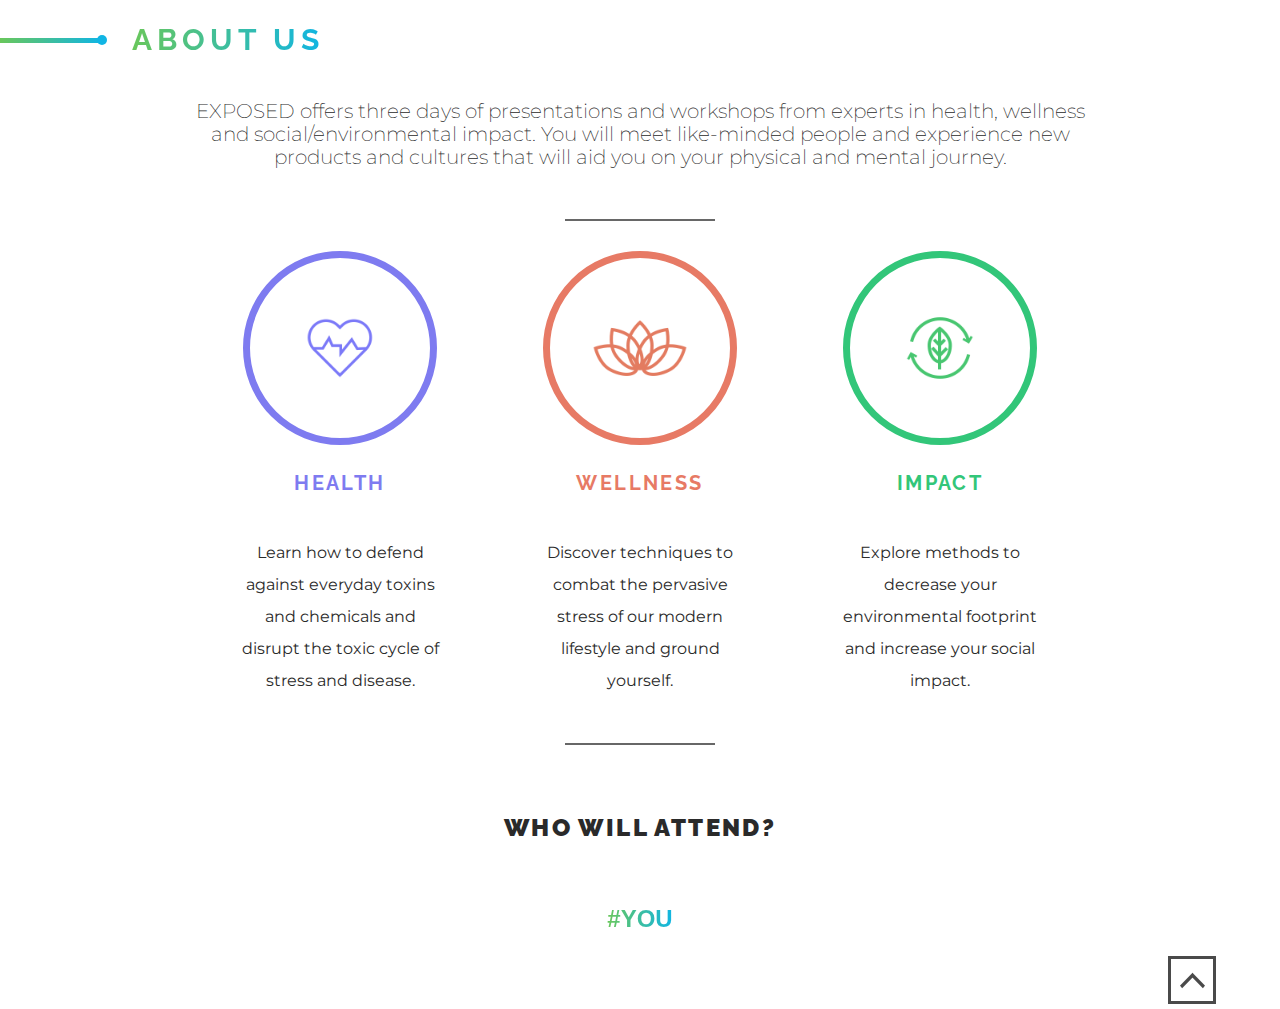
<file: Section2.html>
<!DOCTYPE html>
<html>
<head>
  <meta charset="utf-8">
  <meta http-equiv="X-UA-Compatible" content="IE=edge">
  <meta name="viewport" content="width=device-width, initial-scale=1.0">
  <title>GA-Exposed Section Two</title>
  <link href="https://fonts.googleapis.com/css?family=Montserrat:300,400|Raleway:300,400,600,700" rel="stylesheet">
  <link rel="stylesheet" href="normalize.css">
  <link rel="stylesheet" href="style.css">
</head>
<body>

<section id="about">
  <div class="section-title">
    <div class="section-title-marker"></div>
    <div class="that-little-ball-thing"></div>
    <div class="section-title-text gradient-text">ABOUT US</div>
  </div>
  <div class="content-wrapper about-wrapper"> <!-- "About" Content -->
    <p class="about-headline">EXPOSED offers three days of presentations and workshops from experts in health, wellness and social/environmental impact. You will meet like-minded people and experience new products and cultures that will aid you on your physical and mental journey.</p>
    <div class="hr"></div>
    <section class="space-around" id="themes-all">
      <div class="theme-single">
        <div class="theme-image" id="health-icon">
          <img src="./images/HEALTH.png" />
        </div>
        <h4 class="theme-headline" id="health">HEALTH</h4>
        <p class="theme-body">Learn how to defend against everyday toxins and chemicals and disrupt the toxic cycle of stress and disease.</p>
      </div>
      <div class="theme-single">
        <div class="theme-image" id="wellness-icon">
          <img src="./images/WELLNESS.png" />
        </div>
        <h4 class="theme-headline" id="wellness">WELLNESS</h4>
        <p class="theme-body">Discover techniques to combat the pervasive stress of our modern lifestyle and ground yourself.</p>
      </div>
      <div class="theme-single">
        <div class="theme-image" id="impact-icon">
          <img src="./images/IMPACT.png" />
        </div>
        <h4 class="theme-headline" id="impact">IMPACT</h4>
        <p class="theme-body">Explore methods to decrease your environmental footprint and increase your social impact.</p>
      </div>
    </section>
    <div class="hr"></div>
    <h3 class="will-attend">WHO WILL ATTEND?</h3>
    <h3 class="attendee-text gradient-text">#YOU</h3>
    </div>
    <a href="#hero" class="nav-to-top"><img src="./images/Up3 Copy.png" /></a>
  </div> <!-- End "About" Content -->

</section>

</body>
</html>
</file>
<file: style.css>
section {
  position: relative;
  display: flex;
  flex-direction: column;
  align-items: center;
  width: 100%;
  color: #2a2a2a;
}

.content-wrapper {
  display: flex;
  flex-direction: column;
  align-items: center;
}

.space-around {
  display: flex;
  flex-direction: row;
  justify-content: space-around;
}

.section-title {
  align-self: flex-start;
  width: 100%;
  height: 30px;
  display: flex;
  align-items: center;
  margin: 25px 0;
}

.section-title-text {
  font-family: 'Raleway', sans-serif;
  font-weight: 700;
  font-size: 1.875em;
  letter-spacing: 5px;
}

.section-title-marker {
  width: 8%;
  height: 5px;
  background: -webkit-linear-gradient(left, #69c75b,  #10b5e4);
  display: inline;
}

.that-little-ball-thing {
  height: 10px;
  width: 10px;
  border-radius: 50%;
  background-color: #10b5e4;
  margin-left: -5px;
  margin-right: 25px;
  display: inline;
}

.nav-to-top {
  align-self: flex-end;
  margin-right: 5%;
}

.nav-to-top img {
  height: 48px;
  width: 48px;
}

.gradient-text {
  background: -webkit-linear-gradient(left, #69c75b,  #10b5e4);
  -webkit-background-clip: text;
  -webkit-text-fill-color: transparent;
}

/* About Section styling */

.about-wrapper {
  max-width: 900px;
  text-align: center;
}

/* Horizontal rule class replaces hr tag*/
.hr {
  margin: 30px auto;
  width: 150px;
  height: 0;
  border-bottom: 2px #676767 solid;
}

.about-headline {
  font-family: 'Montserrat', sans-serif;
  font-weight: 200;
  /*font-size: 20px;*/
  font-size: 1.25em;
}

.theme-single {
  display: flex;
  flex-direction: column;
  align-items: center;
  width: 200px;
  text-align: center;
}

.theme-image {
  border: 7px solid;
  border-radius: 50%;
  height: 180px;
  width: 180px;
  display: flex;
  align-items: center;
  justify-content: center;
}

.theme-image img {
  transform: scale(0.4);
}

.theme-headline {
  font-family: 'Raleway', sans-serif;
  font-weight: 700;
  font-size: 1.25em;
  letter-spacing: 2.4px;
}

.theme-body {
  font-family: 'Montserrat', sans-serif;
  font-size: 1em;
  line-height: 2em;
;
}

#health-icon {
  border-color: #7e7bf0;
}

#health {
  color:#7e7bf0;
}

#wellness-icon {
  border-color: #e77a65;
}

#wellness {
  color: #e77a65;
}

#impact-icon {
  border-color: #32c679;
}

#impact {
  color: #32c679;
}

.will-attend {
  font-family: 'Raleway', sans-serif;
  font-weight: 900;
  font-size: 1.5em;
  line-height: 2.4em;
  letter-spacing: 2.4px;
}

.attendee-text {
  font-family: 'Raleway', sans-serif,
  font-weight: 600;
  font-size: 1.5em;
}
</file>
